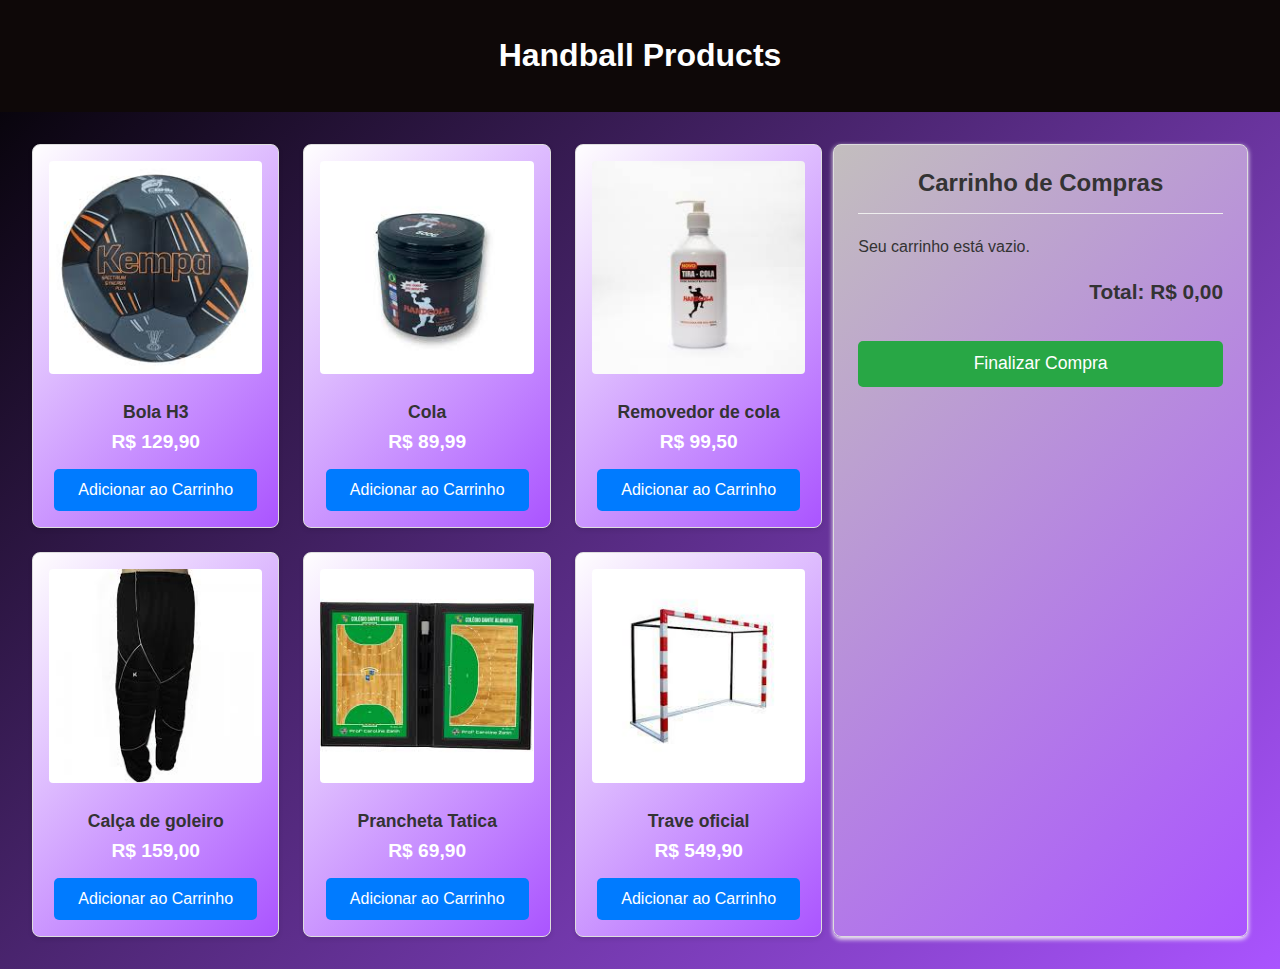
<file: Lista_2/index.html>
<!DOCTYPE html>
<html lang="pt-br">
<head>
    <meta charset="UTF-8">
    <meta name="viewport" content="width=device-width, initial-scale=1.0">
    <title>Vitrine de Compras</title>
    <link rel="stylesheet" href="style.css">
</head>
<body>

    <header>
        <h1>Handball Products</h1>
    </header>

    <main>
        <section class="vitrine">
            <div class="produto" data-id="1">
                <img src="imagens/bola.jpg" alt="Produto 1">
                <h3 class="produto-nome">Bola H3</h3>
                <p class="produto-preco">R$ 129,90</p>
                <button class="adicionar-carrinho">Adicionar ao Carrinho</button>
            </div>

            <div class="produto" data-id="2">
                <img src="imagens/cola.jpg" alt="Produto 2">
                <h3 class="produto-nome">Cola</h3>
                <p class="produto-preco">R$ 89,99</p>
                <button class="adicionar-carrinho">Adicionar ao Carrinho</button>
            </div>

            <div class="produto" data-id="3">
                <img src="imagens/removedor_de_cola.jpg" alt="Produto 3">
                <h3 class="produto-nome">Removedor de cola</h3>
                <p class="produto-preco">R$ 99,50</p>
                <button class="adicionar-carrinho">Adicionar ao Carrinho</button>
            </div>

            <div class="produto" data-id="4">
                <img src="imagens/calça_goleiro.jpg" alt="Produto 4">
                <h3 class="produto-nome">Calça de goleiro</h3>
                <p class="produto-preco">R$ 159,00</p>
                <button class="adicionar-carrinho">Adicionar ao Carrinho</button>
            </div>

            <div class="produto" data-id="5">
                <img src="imagens/Prancheta.jpg" alt="Produto 5">
                <h3 class="produto-nome">Prancheta Tatica</h3>
                <p class="produto-preco">R$ 69,90</p>
                <button class="adicionar-carrinho">Adicionar ao Carrinho</button>
            </div>

            <div class="produto" data-id="6">
                <img src="imagens/Trave.jpg" alt="Produto 6">
                <h3 class="produto-nome">Trave oficial</h3>
                <p class="produto-preco">R$ 549,90</p>
                <button class="adicionar-carrinho">Adicionar ao Carrinho</button>
            </div>
        </section>

        <aside class="carrinho">
            <h2>Carrinho de Compras</h2>
            <div class="carrinho-itens">
                </div>
            <div class="carrinho-total">
                <p>Total: <span id="total-carrinho">R$ 0,00</span></p>
            </div>
            <button class="finalizar-compra">Finalizar Compra</button>
        </aside>
    </main>

    <script src="script.js"></script>
</body>
</html>
</file>
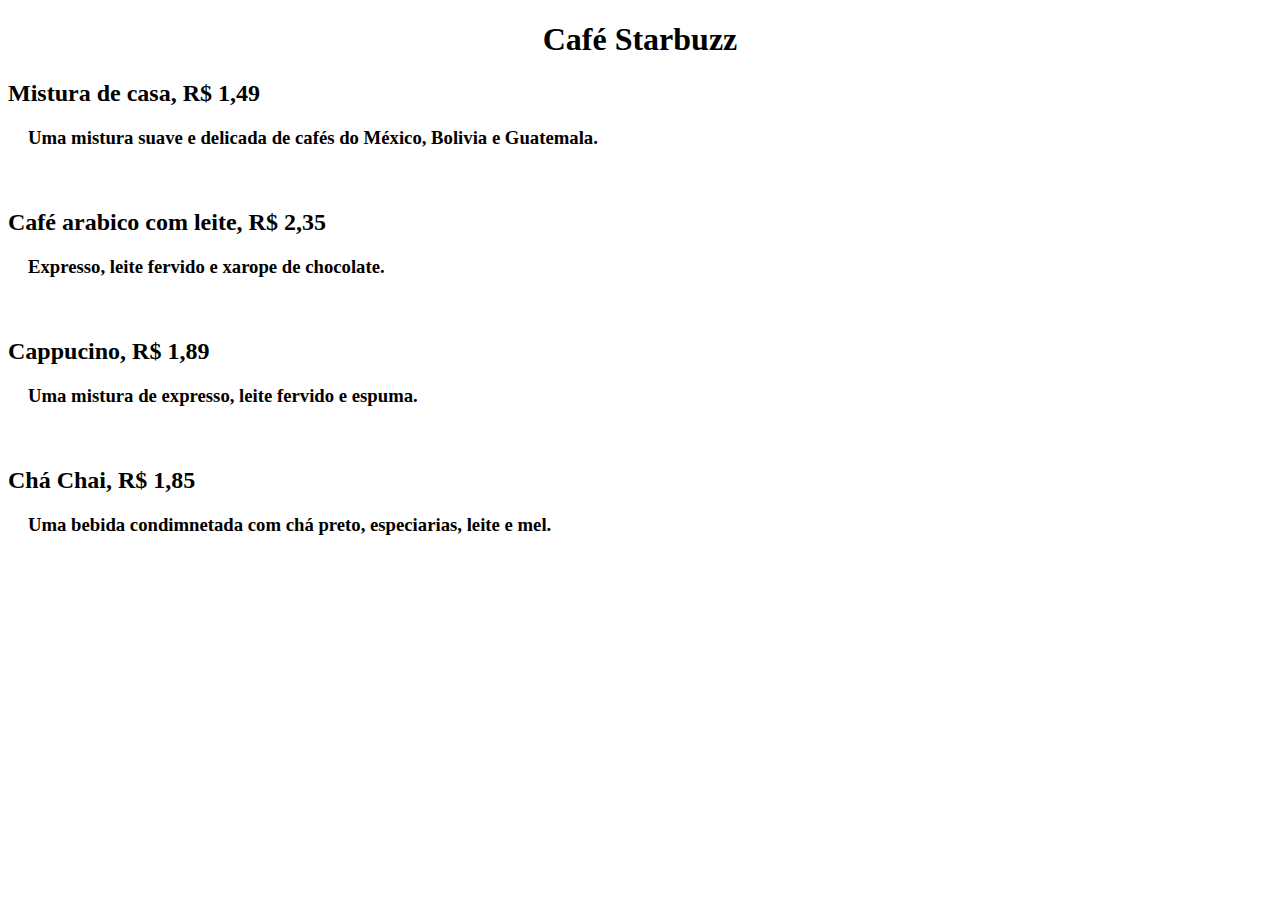
<file: Lista_1/exercicio_1/Exercicio_1.html>
<!DOCTYPE html>
<html lang="en">
<head>
    <meta charset="UTF-8">
    <meta name="viewport" content="width=device-width, initial-scale=1.0">
    <title>Document</title>
    <link rel="stylesheet" href="ex_1.css">
</head>
<body>
    <div>
        <h1>
            Café Starbuzz
        </h1>
        <h2>
            Mistura de casa, R$ 1,49
        </h2>
        <h3>
             Uma mistura  suave e delicada de cafés do México, Bolivia e Guatemala.
        </h3>
        <h2>
            Café arabico com leite, R$ 2,35
        </h2>
        <h3>
            Expresso, leite fervido e xarope de chocolate.
        </h3>
        <h2>
            Cappucino, R$ 1,89
        </h2>
        <h3>
            Uma mistura de expresso, leite fervido e espuma.
        </h3>
        <h2>
            Chá Chai, R$ 1,85
        </h2>
        <h3>
            Uma bebida condimnetada com chá preto, especiarias, leite e  mel.
        </h3>
    </div>
</body>
</html>
</file>
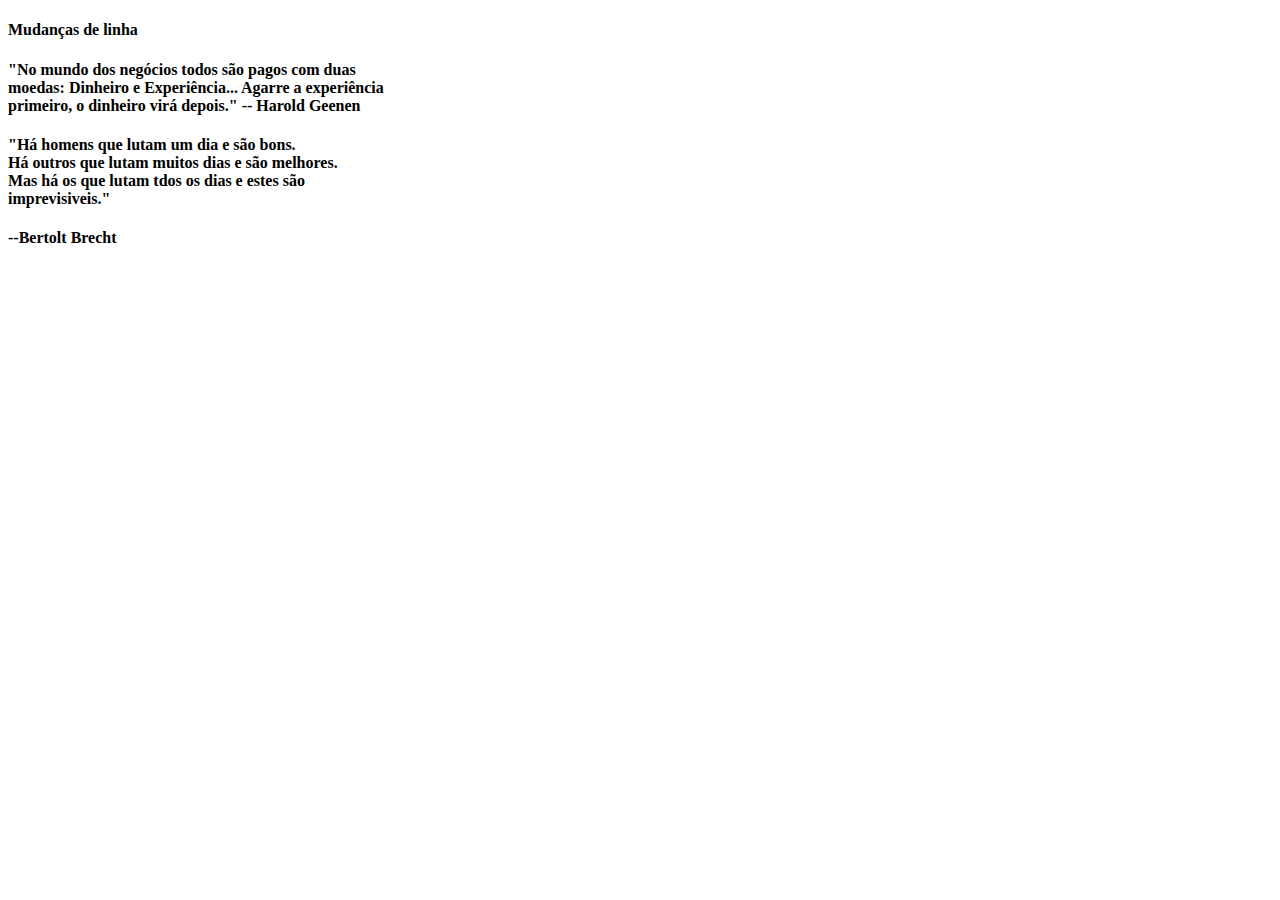
<file: Lista_1/exercicio_2/Exercicio_2.html>
<!DOCTYPE html>
<html lang="en">
<head>
    <meta charset="UTF-8">
    <meta name="viewport" content="width=device-width, initial-scale=1.0">
    <title>Document</title>
</head>
<body>
    <h4>Mudanças de linha </h4>
    <h4>"No mundo dos negócios todos são pagos com duas <br> moedas: Dinheiro e Experiência... Agarre a experiência<br> primeiro, o dinheiro virá depois." -- Harold Geenen</h4>
    <h4>"Há homens que lutam um dia e são bons.<br>Há outros que lutam muitos dias e são melhores.<br> Mas há os que lutam tdos os dias e estes são <br>imprevisiveis."</h4>
    <h4>--Bertolt Brecht</h4>
</body>
</html>
</file>
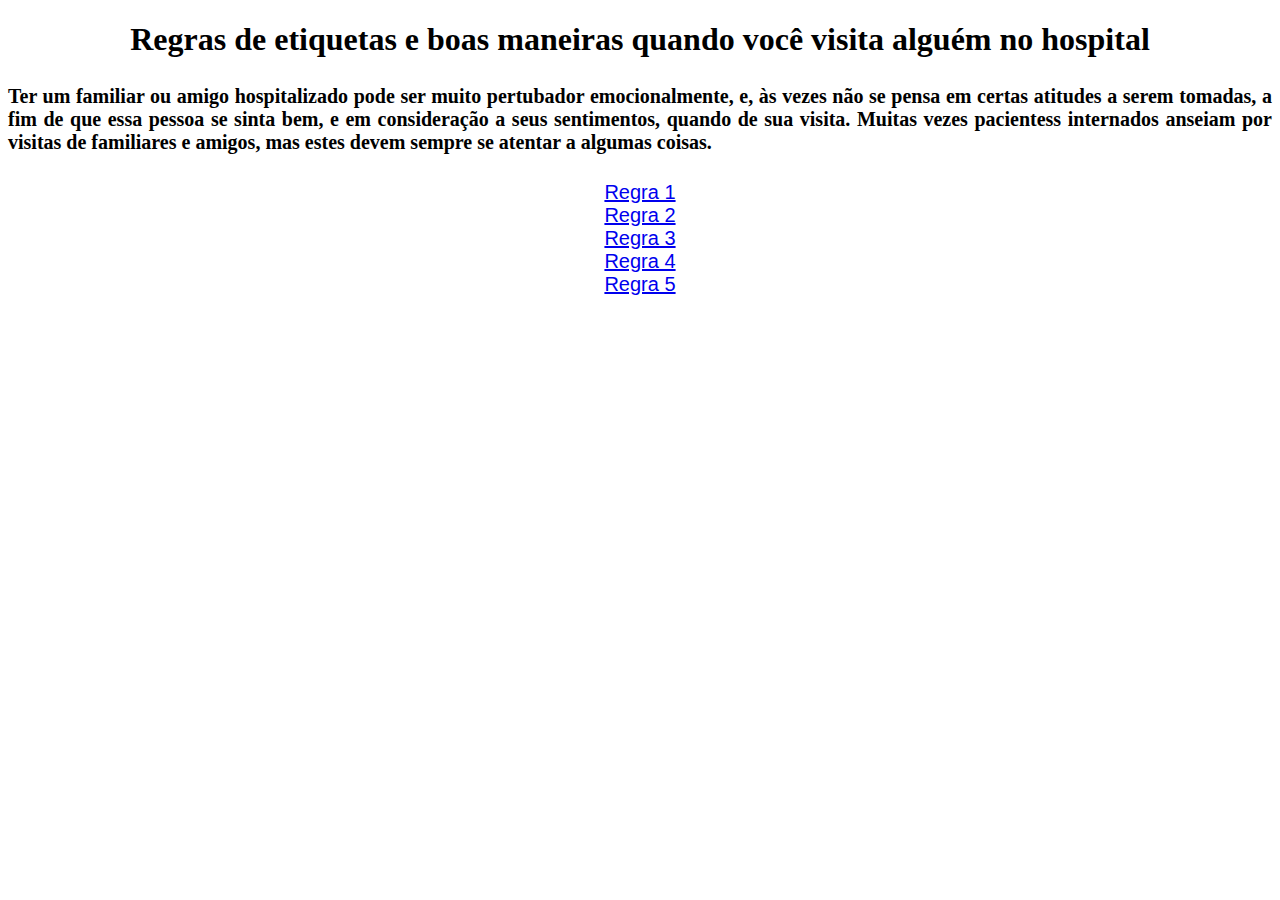
<file: Lista_1/exercicio_3/Exercicio_3.html>
<!DOCTYPE html>
<html lang="en">
<head>
    <meta charset="UTF-8">
    <meta name="viewport" content="width=device-width, initial-scale=1.0">
    <title>Etiquetas e boas Maneiras</title>
    <link rel="stylesheet" href="ex_3.css">
</head>
<body>
    <h1>Regras de etiquetas e boas maneiras quando você visita alguém no hospital</h1>

    <h4>Ter um familiar ou amigo hospitalizado pode ser muito pertubador emocionalmente, e, às vezes não se pensa em certas atitudes a serem tomadas, a fim de que essa pessoa se sinta bem, e em consideração a seus sentimentos, quando de sua visita. Muitas vezes pacientess internados anseiam por visitas de  familiares e amigos, mas estes devem sempre se atentar a algumas coisas.</h4>
<div><a href="regra1.html">Regra 1<br></a>
    <a href="regra2.html">Regra 2<br></a>
    <a href="regra3.html">Regra 3<br></a>
    <a href="regra4.html">Regra 4<br></a>
    <a href="regra5.html">Regra 5<br></a>
</div>
    

</body>
</html>
</file>
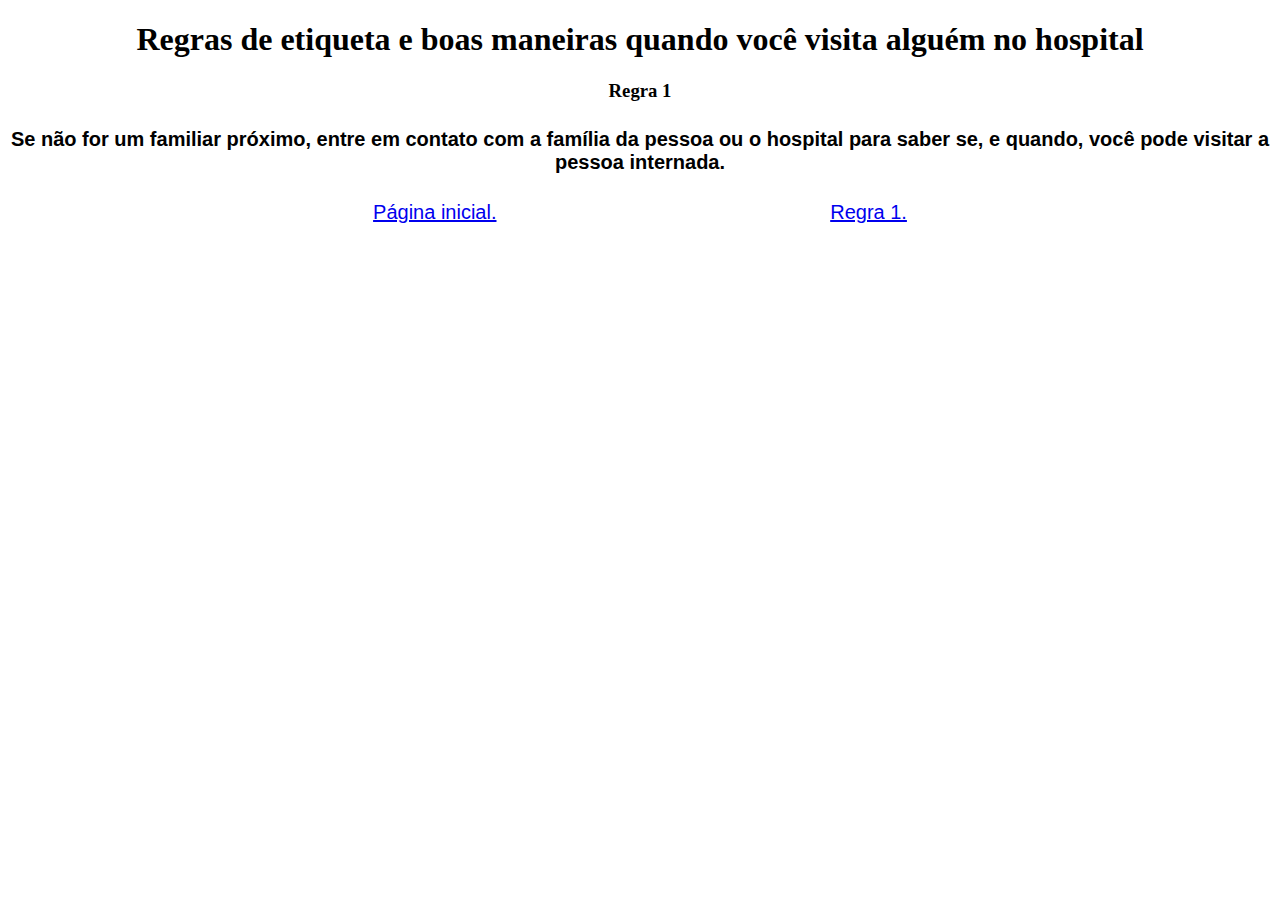
<file: Lista_1/exercicio_3/regra1.html>
<!DOCTYPE html>
<html lang="en">
<head>
    <meta charset="UTF-8">
    <meta name="viewport" content="width=device-width, initial-scale=1.0">
    <title>Etiquetas e Boas Maneiras Regra 1</title>
    <link rel="stylesheet" href="regra1.css">
</head>
<body>
    <h1>Regras de etiqueta e boas maneiras quando você visita alguém no hospital</h1>
    <h3>Regra 1</h3>
    <h4>Se não for um familiar próximo, entre em contato com a família da pessoa ou o hospital para saber se, e quando, você pode visitar a pessoa internada.</h4>
    <p>
    
        <a href="Exercicio_3.html">Página inicial.</a>
        <a href="regra2.html">Regra 1.</a>
    
    </p>

</body>
</html>
</file>
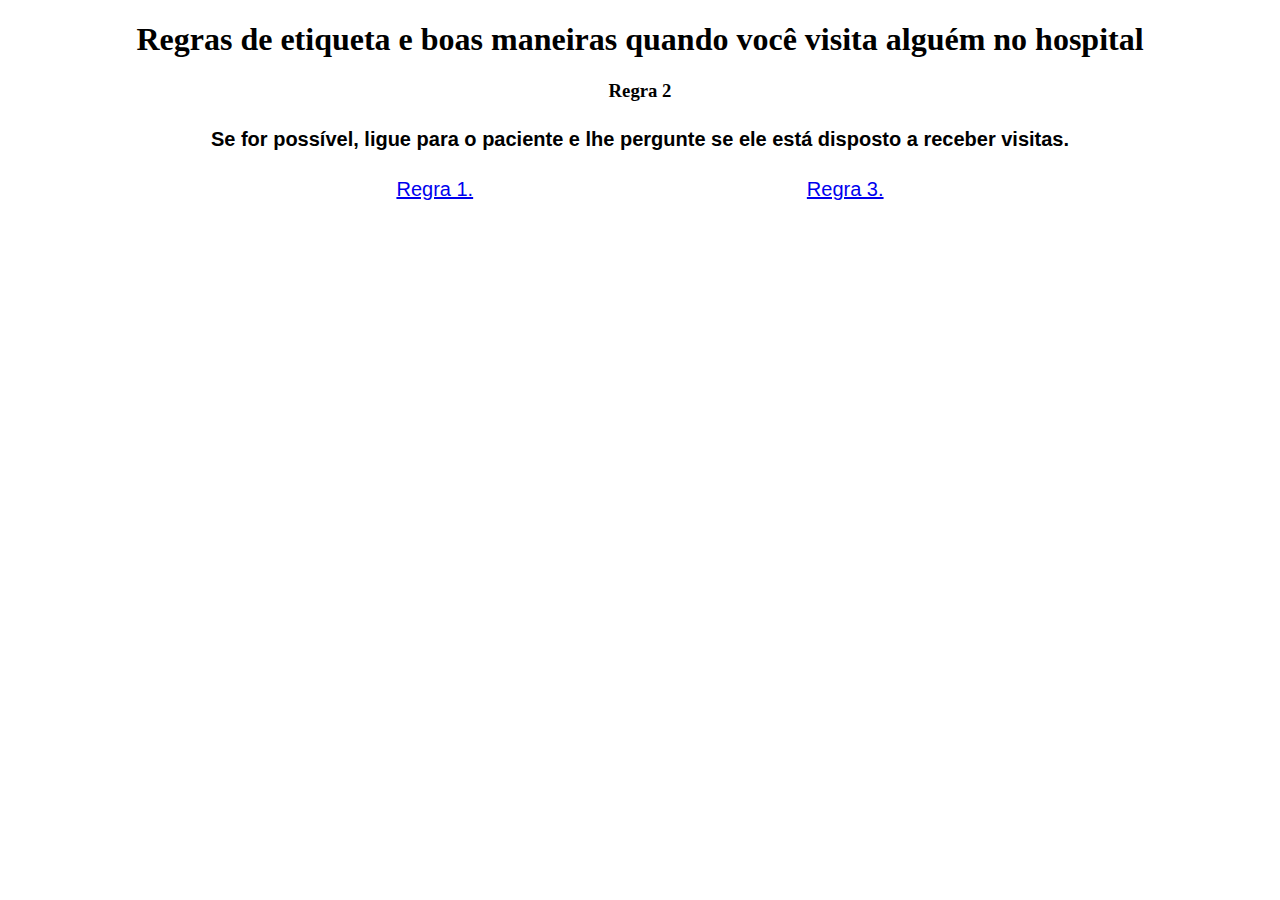
<file: Lista_1/exercicio_3/regra2.html>
<!DOCTYPE html>
<html lang="en">
<head>
    <meta charset="UTF-8">
    <meta name="viewport" content="width=device-width, initial-scale=1.0">
    <title>Etiquetas e Boas Maneiras Regra 2</title>
    <link rel="stylesheet" href="regra2.css">
</head>
<body>
    <h1>Regras de etiqueta e boas maneiras quando você visita alguém no hospital</h1>
    <h3>Regra 2</h3>
    <h4>Se for possível, ligue para o paciente e lhe pergunte se ele está disposto a receber visitas.</h4>
    <p>
    
        <a href="regra1.html">Regra 1.</a>
        <a href="regra3.html">Regra 3.</a>
    
    </p>

</body>
</html>
</file>
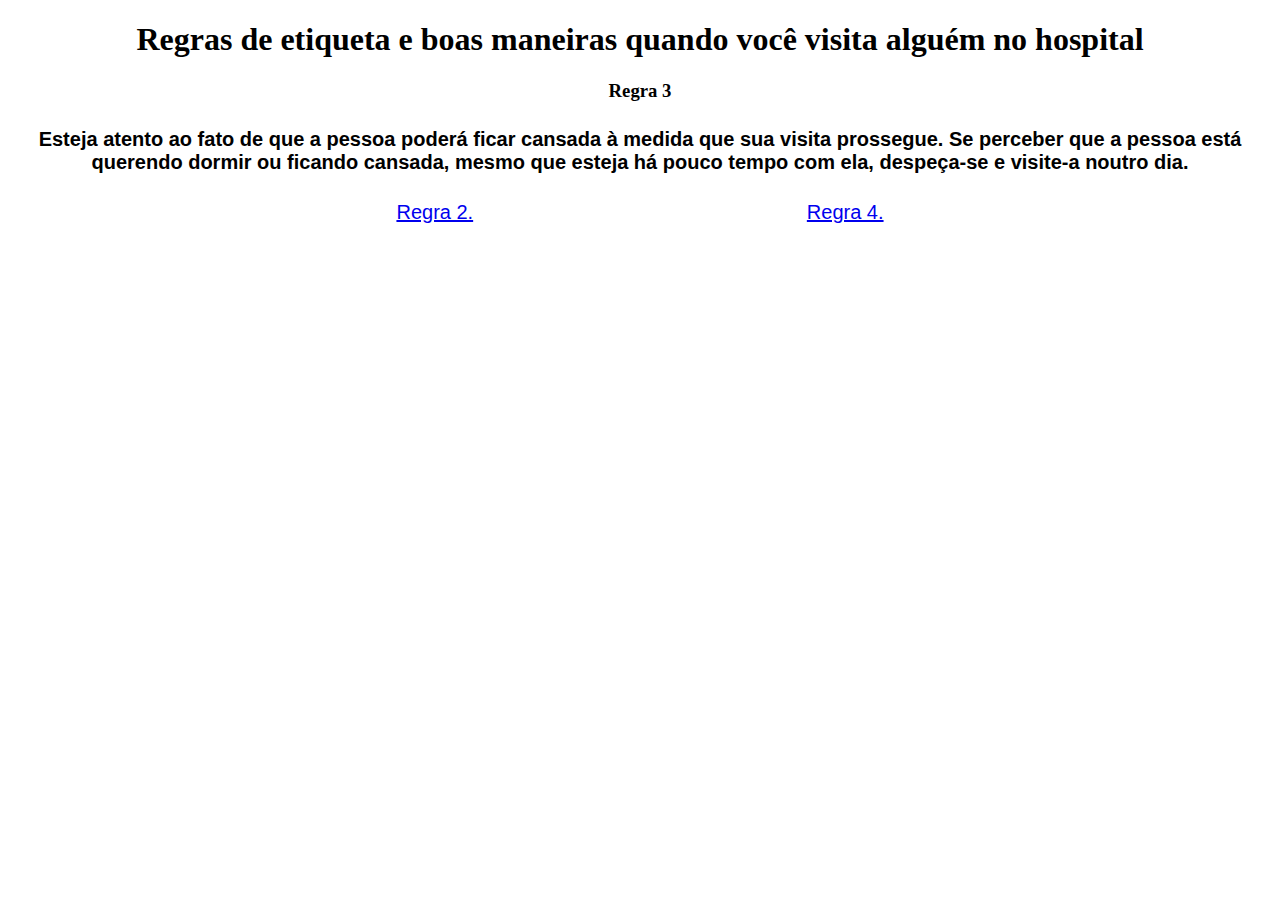
<file: Lista_1/exercicio_3/regra3.html>
<!DOCTYPE html>
<html lang="en">
<head>
    <meta charset="UTF-8">
    <meta name="viewport" content="width=device-width, initial-scale=1.0">
    <title>Etiquetas e Boas Maneiras Regra 3</title>
    <link rel="stylesheet" href="regra3.css">
</head>
<body>
    <h1>Regras de etiqueta e boas maneiras quando você visita alguém no hospital</h1>
    <h3>Regra 3</h3>
    <h4>Esteja atento ao fato de que a pessoa poderá ficar cansada à medida que sua visita prossegue. Se perceber que a pessoa está querendo dormir ou ficando cansada, mesmo que esteja há pouco tempo com ela, despeça-se e visite-a noutro dia.</h4>
    <p>
    
        <a href="regra2.html">Regra 2.</a>
        <a href="regra4.html">Regra 4.</a>
    
    </p>

</body>
</html>
</file>
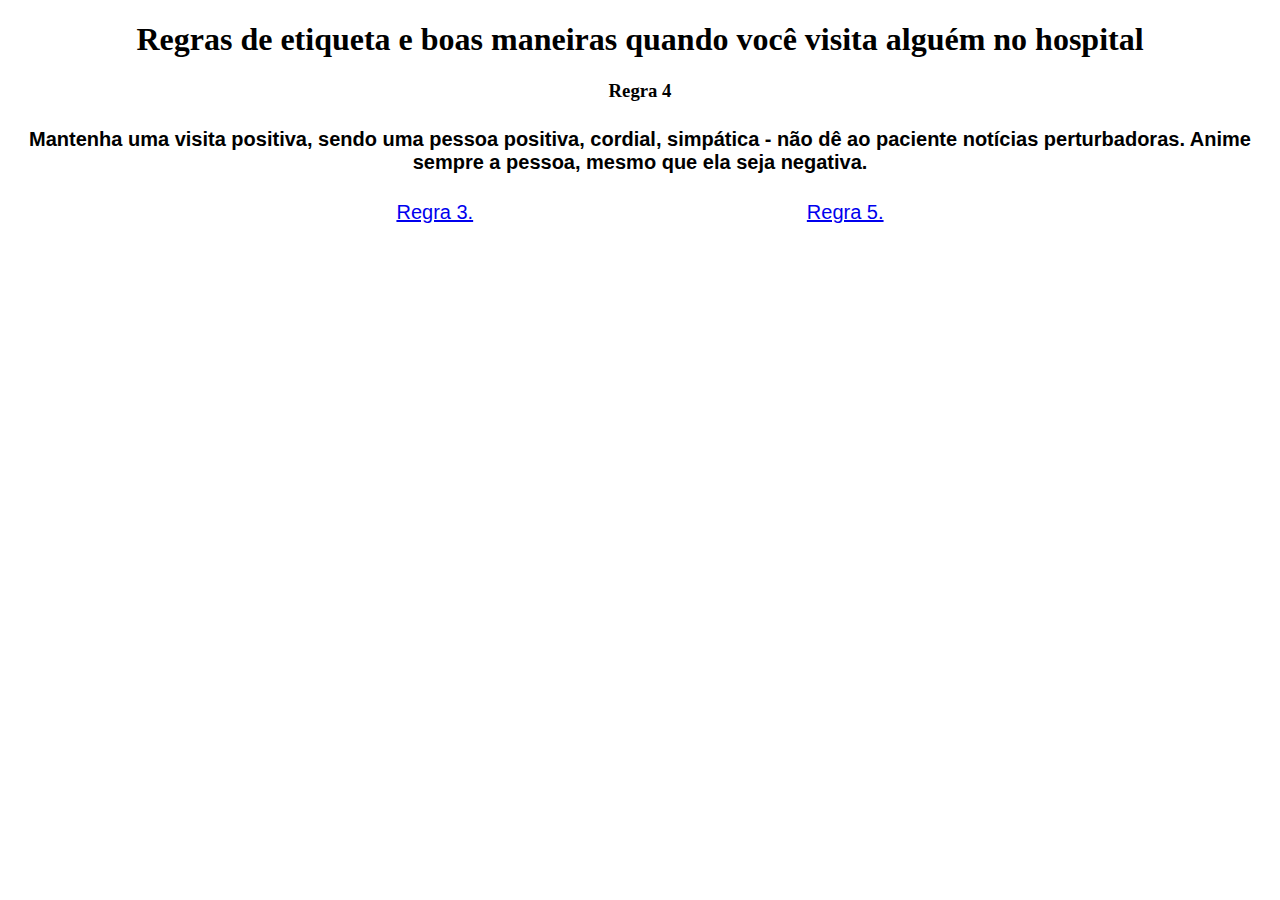
<file: Lista_1/exercicio_3/regra4.html>
<!DOCTYPE html>
<html lang="en">
<head>
    <meta charset="UTF-8">
    <meta name="viewport" content="width=device-width, initial-scale=1.0">
    <title>Etiquetas e Boas Maneiras Regra 4</title>
    <link rel="stylesheet" href="regra4.css">
</head>
<body>
    <h1>Regras de etiqueta e boas maneiras quando você visita alguém no hospital</h1>
    <h3>Regra 4</h3>
    <h4>Mantenha uma visita positiva, sendo uma pessoa positiva, cordial, simpática - não dê ao paciente notícias perturbadoras. Anime sempre a pessoa, mesmo que ela seja negativa.</h4>
    <p>
    
        <a href="regra3.html">Regra 3.</a>
        <a href="regra5.html">Regra 5.</a>
    
    </p>

</body>
</html>
</file>
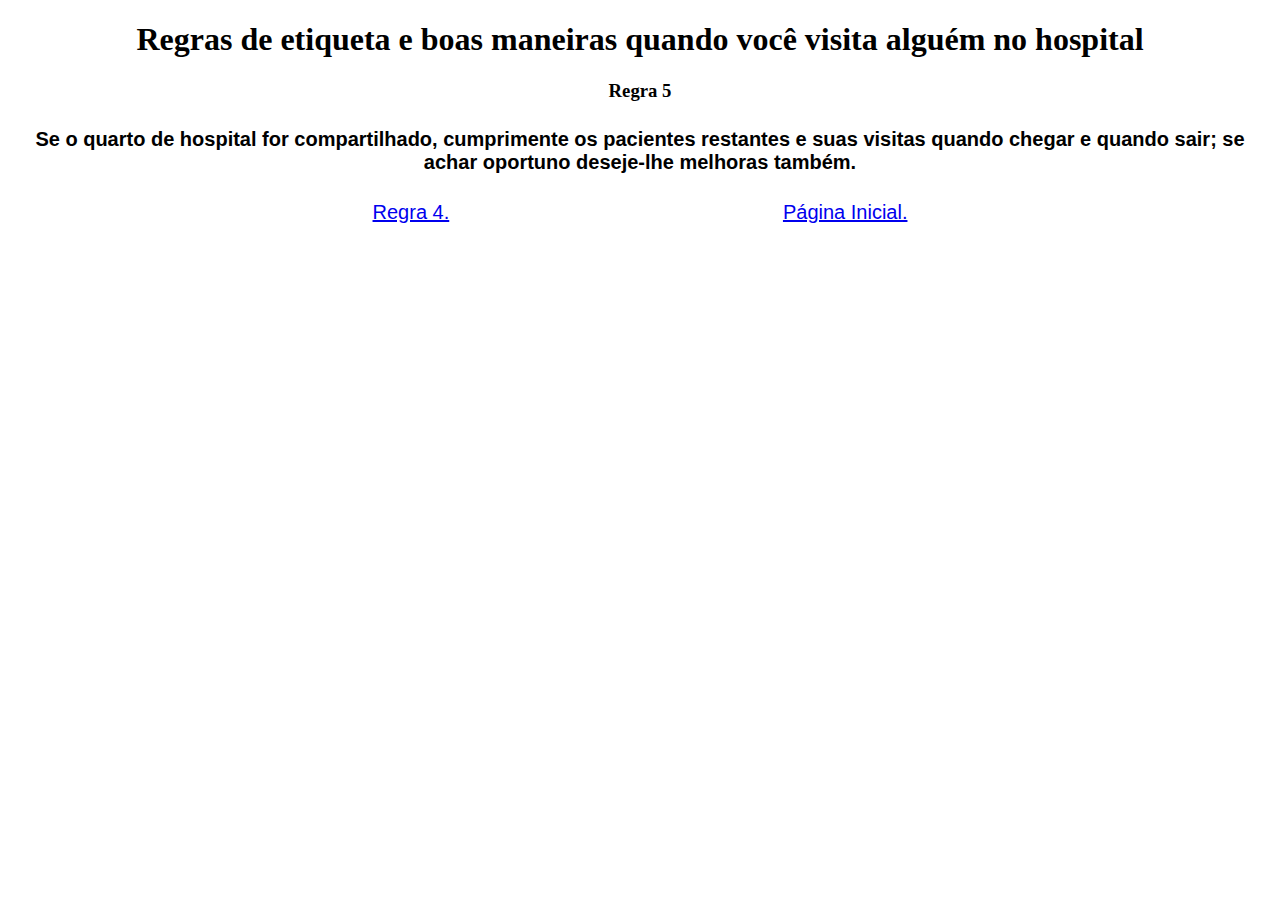
<file: Lista_1/exercicio_3/regra5.html>
<!DOCTYPE html>
<html lang="en">
<head>
    <meta charset="UTF-8">
    <meta name="viewport" content="width=device-width, initial-scale=1.0">
    <title>Etiquetas e Boas Maneiras Regra 5</title>
    <link rel="stylesheet" href="regra5.css">
</head>
<body>
    <h1>Regras de etiqueta e boas maneiras quando você visita alguém no hospital</h1>
    <h3>Regra 5</h3>
    <h4>Se o quarto de hospital for compartilhado, cumprimente os pacientes restantes e suas visitas quando chegar e quando sair; se achar oportuno deseje-lhe melhoras também.</h4>
    <p>
    
        <a href="regra4.html">Regra 4.</a>
        <a href="Exercicio_3.html">Página Inicial.</a>
    
    </p>

</body>
</html>
</file>
<file: Lista_2/style.css>
/* Estilos Gerais */
body {
    font-family: Arial, sans-serif;
    background: linear-gradient(135deg, #000000 0%, #aa54ff 100%);
    color: #333;
    margin: 0;
    padding: 0;
}

header {
    background-color: #0e0808;
    color: #fff;
    padding: 1rem 0;
    text-align: center;
}

main {
    display: flex;
    flex-wrap: wrap;
    justify-content: space-between;
    padding: 2rem;
}

/* Vitrine de Produtos */
.vitrine {
    width: 65%;
    display: grid;
    grid-template-columns: repeat(auto-fill, minmax(220px, 1fr));
    gap: 1.5rem;
}

.produto {
    background: linear-gradient(135deg, #fffefe 0%, #aa54ff 100%);
    border: 1px solid #ddd;
    border-radius: 8px;
    padding: 1rem;
    text-align: center;
    box-shadow: 0 2px 5px rgba(0,0,0,0.1);
    transition: transform 0.2s, box-shadow 0.2s;
}

.produto:hover {
    transform: translateY(-5px);
    box-shadow: 0 4px 10px rgba(255, 255, 255, 0.2);
}

.produto img {
    max-width: 100%;
    height: auto;
    border-radius: 4px;
    margin-bottom: 1rem;
}

.produto-nome {
    font-size: 1.1rem;
    margin: 0.5rem 0;
}

.produto-preco {
    font-size: 1.2rem;
    font-weight: bold;
    color: #ffffff;
    margin: 0.5rem 0 1rem;
}

.adicionar-carrinho {
    background-color: #007bff;
    color: #fff;
    border: none;
    padding: 0.75rem 1.5rem;
    border-radius: 5px;
    cursor: pointer;
    font-size: 1rem;
    transition: background-color 0.2s;
}

.adicionar-carrinho:hover {
    background-color: #0056b3;
}


.carrinho {
    width: 30%;
    background: linear-gradient(135deg, #c3bebe 0%, #aa54ff 100%);
    border: 1px solid #ddd;
    border-radius: 8px;
    padding: 1.5rem;
    box-shadow: 0 2px 5px rgb(255, 252, 252);
}

.carrinho h2 {
    text-align: center; 
    margin-top: 0;
    margin-bottom: 1.5rem;
    border-bottom: 1px solid #eee;
    padding-bottom: 1rem;
}

.carrinho-item {
    display: flex;
    justify-content: space-between;
    align-items: center;
    margin-bottom: 1rem;
    padding-bottom: 1rem;
    border-bottom: 1px solid #eee;
}

.carrinho-item:last-child {
    border-bottom: none;
}

.carrinho-item-info {
    flex-grow: 1;
    margin-left: 1rem;
}

.carrinho-item-info h4 {
    margin: 0 0 5px 0;
    font-size: 0.95rem;
}

.carrinho-item-info p {
    margin: 0;
    font-size: 0.9rem;
    color: #ffffff;
}

.carrinho-item-preco-total {
    font-weight: bold;
}

.carrinho-item-quantidade {
    display: flex;
    align-items: center;
}

.carrinho-item-quantidade button {
    background: #eee;
    border: 1px solid #ffffff;
    width: 25px;
    height: 25px;
    cursor: pointer;
    font-size: 1rem;
}

.carrinho-item-quantidade span {
    padding: 0 10px;
    font-size: 1rem;
}

.carrinho-total {
    text-align: right;
    margin-top: 1.5rem;
    font-size: 1.3rem;
    font-weight: bold;
}

.finalizar-compra {
    width: 100%;
    background-color: #28a745;
    color: #fff;
    border: none;
    padding: 0.8rem;
    border-radius: 5px;
    font-size: 1.1rem;
    cursor: pointer;
    margin-top: 1rem;
    transition: background-color 0.2s;
}

.finalizar-compra:hover {
    background-color: #218838;
}


@media (max-width: 992px) {
    main {
        flex-direction: column;
        align-items: center;
    }
    .vitrine, .carrinho {
        width: 90%;
        margin-bottom: 2rem;
    }
}
</file>
<file: Lista_1/exercicio_1/ex_1.css>
h1{
    text-align: center;
}

h3{
    margin-left: 20px; 
    margin-bottom: 60px;
}
</file>
<file: Lista_1/exercicio_3/ex_3.css>
h1{
    text-align: center;
}

h4{
    font-style: arial;
    font-size: 20px;
    text-align: justify;
}
div{text-align: center;}
a{
    font-family: arial;
    font-size: 20px;
    text-align: center;
    margin-top: 20%;
}
</file>
<file: Lista_1/exercicio_3/regra1.css>
h1{
    text-align: center;
}
h3{
    text-align: center;
}
h4{
    text-align: center;
    font-family: Arial, Helvetica, sans-serif;
    font-size: 20px;

}
p {
    display: flex;
    justify-content: space-between;
    font-family: Arial, Helvetica, sans-serif;
    font-size: 20px;
    justify-content: center;
    gap: 30ch;
}
</file>
<file: Lista_1/exercicio_3/regra2.css>
h1{
    text-align: center;
}
h3{
    text-align: center;
}
h4{
    text-align: center;
    font-family: Arial, Helvetica, sans-serif;
    font-size: 20px;

}
p {
    display: flex;
    justify-content: space-between;
    font-family: Arial, Helvetica, sans-serif;
    font-size: 20px;
    justify-content: center;
    gap: 30ch;
}
</file>
<file: Lista_1/exercicio_3/regra3.css>
h1{
    text-align: center;
}
h3{
    text-align: center;
}
h4{
    text-align: center;
    font-family: Arial, Helvetica, sans-serif;
    font-size: 20px;

}
p {
    display: flex;
    justify-content: space-between;
    font-family: Arial, Helvetica, sans-serif;
    font-size: 20px;
    justify-content: center;
    gap: 30ch;
}
</file>
<file: Lista_1/exercicio_3/regra4.css>
h1{
    text-align: center;
}
h3{
    text-align: center;
}
h4{
    text-align: center;
    font-family: Arial, Helvetica, sans-serif;
    font-size: 20px;

}
p {
    display: flex;
    justify-content: space-between;
    font-family: Arial, Helvetica, sans-serif;
    font-size: 20px;
    justify-content: center;
    gap: 30ch;
}
</file>
<file: Lista_1/exercicio_3/regra5.css>
h1{
    text-align: center;
}
h3{
    text-align: center;
}
h4{
    text-align: center;
    font-family: Arial, Helvetica, sans-serif;
    font-size: 20px;

}
p {
    display: flex;
    justify-content: space-between;
    font-family: Arial, Helvetica, sans-serif;
    font-size: 20px;
    justify-content: center;
    gap: 30ch;
}
</file>
